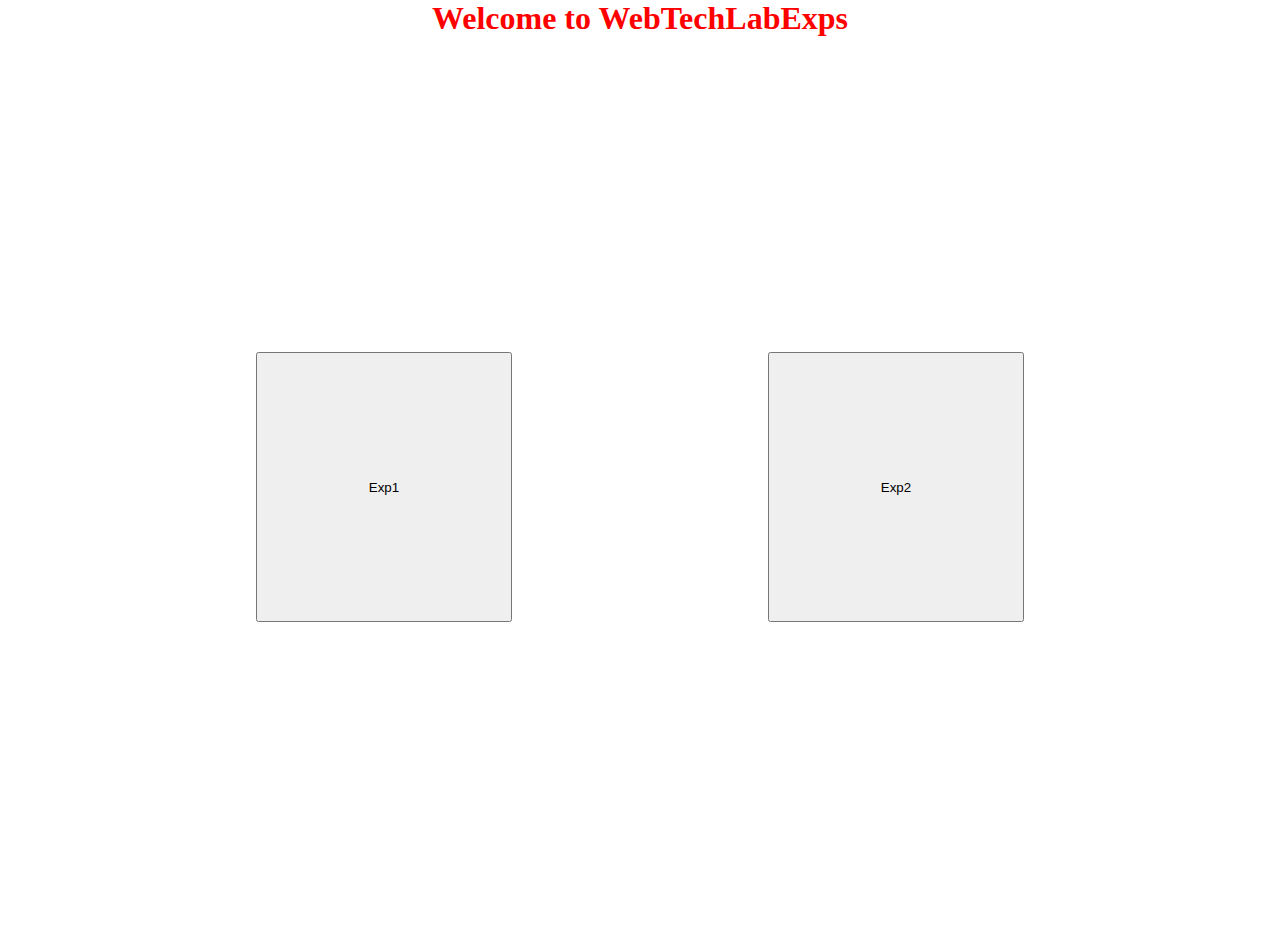
<file: index.html>
<!DOCTYPE html>
<html lang="en">
<head>
    <meta charset="UTF-8">
    <meta name="viewport" content="width=device-width, initial-scale=1.0">
    <title>Welcome to WebTechLabExps</title>
    <style>
        *{
            margin: 0;
            padding:0;
            box-sizing: border-box;
        }
        h1{
            color:red;
            text-align: center;
        }
        .container{
            display: flex;
            height:100vh;
            justify-content: space-evenly;
            align-items: center;
        }
        a{
            width:20%;
            height: 30%;
        }
        a button{
            width: 100%;
            height:100%;
        }
        a button:hover{
            cursor: pointer;
        }
    </style>
</head>
<body>
    <h1>Welcome to WebTechLabExps</h1>
    <div class="container">
        <a href="./Exp1/index.html"><button>Exp1</button></a>
        <a href="./Exp2/index.html"><button>Exp2</button></a>
    </div>
    </div>
</body>
</html>
</file>
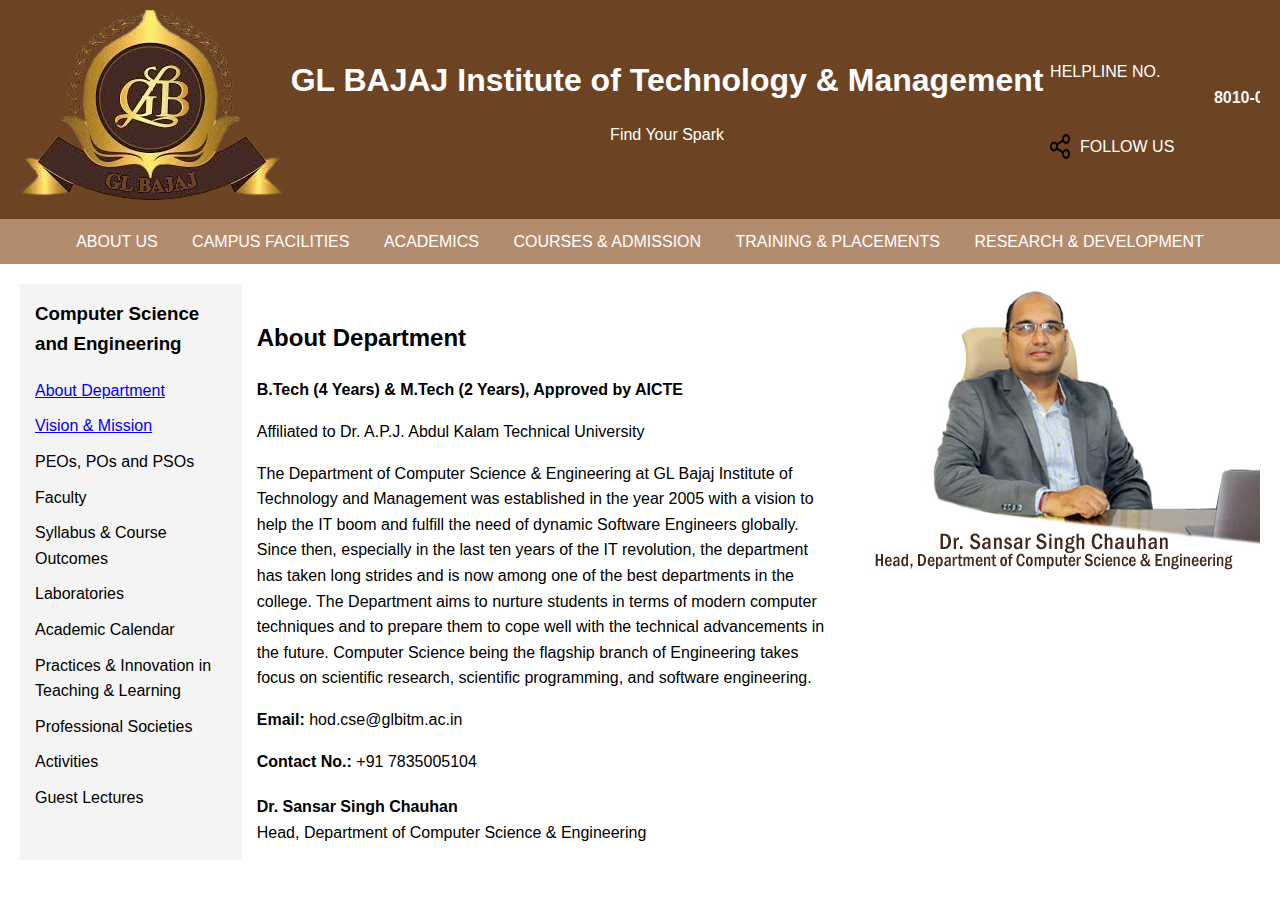
<file: Exp1/index.html>
<!DOCTYPE html>
<html lang="en">

<head>
    <meta charset="UTF-8">
    <meta name="viewport" content="width=device-width, initial-scale=1.0">
    <title>GL Bajaj - Computer Science Department</title>
    <link rel="stylesheet" href="styles.css">
    <link rel="icon" type="image/x-icon" href="./images/GLBajaj.png">
</head>

<body>

    <header class="header">
        <div class = "logopic">
            <img src="./images/GLBajaj.png" alt="">
        </div>
        <div class="logo">
            <h1>GL BAJAJ Institute of Technology & Management</h1>
            <p>Find Your Spark</p>
        </div>

        <div class="helpline">
            <p>HELPLINE NO.<strong><marquee behavior="" direction="">8010-000-234</marquee></strong></p>
            <p style = "display: flex;"><img src="./images/shareicon.png" alt="" width = 20px><span style = "margin-left:10px;">FOLLOW US</span> </p>
        </div>
    </header>

    <nav class="navbar">
        <a href="#">ABOUT US</a>
        <a href="#">CAMPUS FACILITIES</a>
        <a href="#">ACADEMICS</a>
        <a href="#">COURSES & ADMISSION</a>
        <a href="#">TRAINING & PLACEMENTS</a>
        <a href="#">RESEARCH & DEVELOPMENT</a>
    </nav>
    <main class="main-content">
        <aside class="sidebar">
            <h3>Computer Science and Engineering</h3>
            <ul>
                <li><a href = "#content">About Department</a></li>
                <li><a href = "VisionMission.html">Vision & Mission</a></li>
                <li>PEOs, POs and PSOs</li>
                <li>Faculty</li>
                <li>Syllabus & Course Outcomes</li>
                <li>Laboratories</li>
                <li>Academic Calendar</li>
                <li>Practices & Innovation in Teaching & Learning</li>
                <li>Professional Societies</li>
                <li>Activities</li>
                <li>Guest Lectures</li>
            </ul>
        </aside>
        <section class="content" id = "content">
            <h2>About Department</h2>
            <p><strong>B.Tech (4 Years) & M.Tech (2 Years), Approved by AICTE</strong></p>
            <p>Affiliated to Dr. A.P.J. Abdul Kalam Technical University</p>
            <p>The Department of Computer Science & Engineering at GL Bajaj Institute of Technology and Management was
                established in the year 2005 with a vision to help the IT boom and fulfill the need of dynamic Software
                Engineers globally. Since then, especially in the last ten years of the IT revolution, the department
                has taken long strides and is now among one of the best departments in the college. The Department aims
                to nurture students in terms of modern computer techniques and to prepare them to cope well with the
                technical advancements in the future. Computer Science being the flagship branch of Engineering takes
                focus on scientific research, scientific programming, and software engineering.</p>
            <p><strong>Email:</strong> hod.cse@glbitm.ac.in</p>
            <p><strong>Contact No.:</strong> +91 7835005104</p>
            <div class="profile">
                <p><strong>Dr. Sansar Singh Chauhan</strong><br>Head, Department of Computer Science & Engineering</p>
            </div>
        </section>
        <section class = "HOD-Image">
            <img src="./images/csehead.jpg" alt="">
        </section>
    </main>
</body>

</html>
</file>
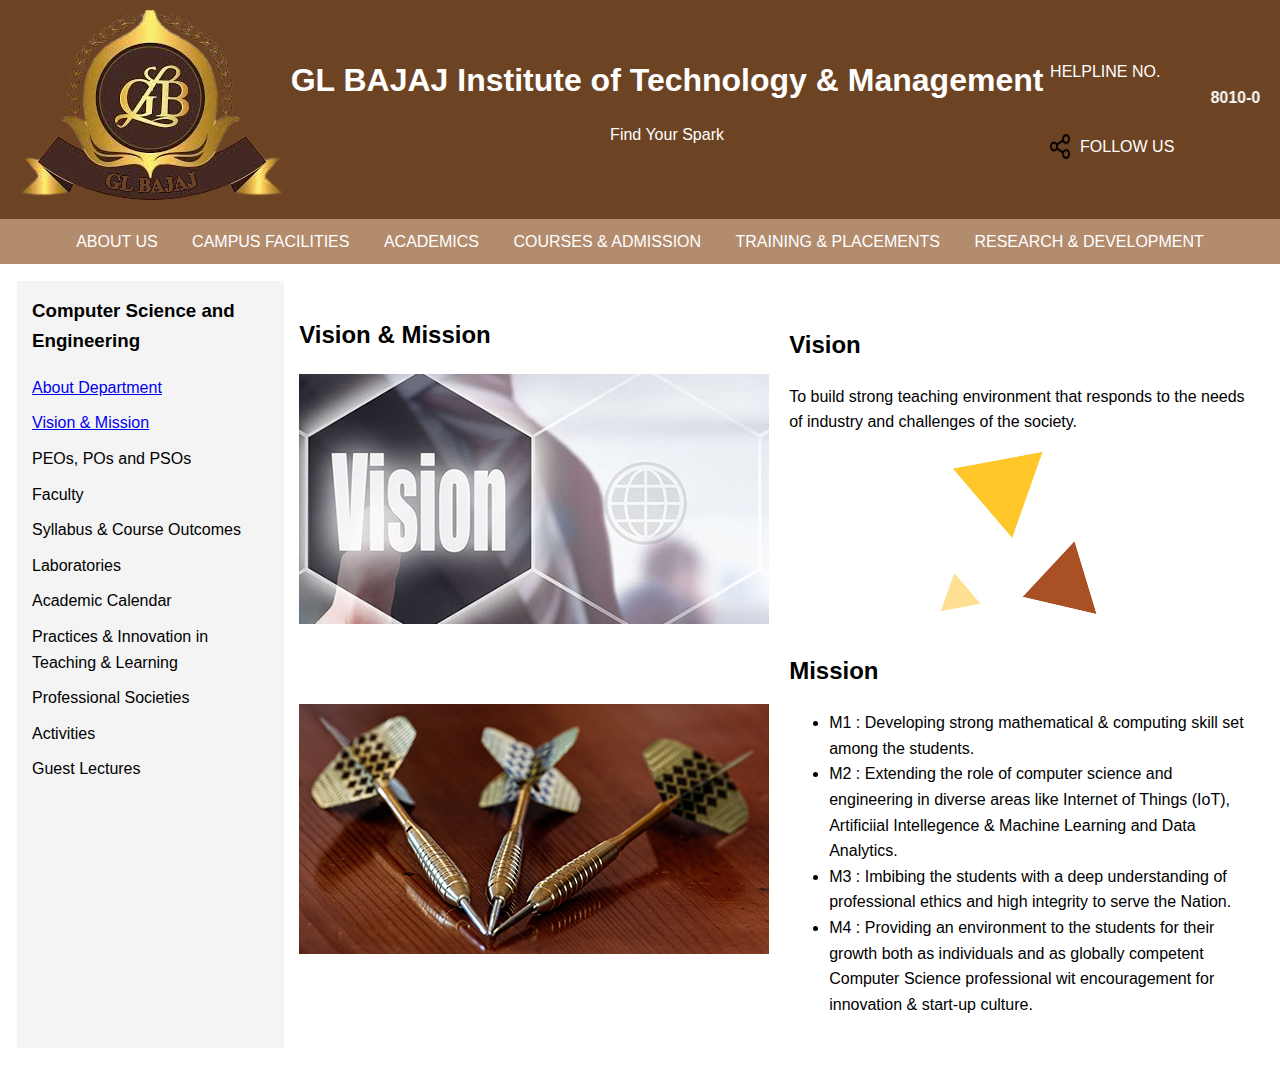
<file: Exp1/VisionMission.html>
<!DOCTYPE html>
<html lang="en">

<head>
    <meta charset="UTF-8">
    <meta name="viewport" content="width=device-width, initial-scale=1.0">
    <title>GL Bajaj/vision-mission</title>
    <link rel="stylesheet" href="stylesVM.css">
    <link rel="icon" type="image/x-icon" href="./images/GLBajaj.png">
</head>

<body>

    <header class="header">
        <div class = "logopic">
            <img src="./images/GLBajaj.png" alt="">
        </div>
        <div class="logo">
            <h1>GL BAJAJ Institute of Technology & Management</h1>
            <p>Find Your Spark</p>
        </div>

        <div class="helpline">
            <p>HELPLINE NO.<strong><marquee behavior="" direction="">8010-000-234</marquee></strong></p>
            <p style = "display: flex;cursor:pointer;"><img src="./images/shareicon.png" alt="" width = 20px><span style = "margin-left:10px;">FOLLOW US</span> </p>
        </div>
    </header>

    <nav class="navbar">
        <a href="#">ABOUT US</a>
        <a href="#">CAMPUS FACILITIES</a>
        <a href="#">ACADEMICS</a>
        <a href="#">COURSES & ADMISSION</a>
        <a href="#">TRAINING & PLACEMENTS</a>
        <a href="#">RESEARCH & DEVELOPMENT</a>
    </nav>
    <main class="main-content">
        <aside class="sidebar">
            <h3>Computer Science and Engineering</h3>
            <ul>
                <li><a href = "index.html">About Department</a></li>
                <li><a href = "#content">Vision & Mission</a></li>
                <li>PEOs, POs and PSOs</li>
                <li>Faculty</li>
                <li>Syllabus & Course Outcomes</li>
                <li>Laboratories</li>
                <li>Academic Calendar</li>
                <li>Practices & Innovation in Teaching & Learning</li>
                <li>Professional Societies</li>
                <li>Activities</li>
                <li>Guest Lectures</li>
            </ul>
        </aside>
        <section class="content" id = "content">
            <div class="vision">
                <div class="vision-image">
                    <h2>Vision & Mission</h2>
                    <img src="./images/VisionImg.jpg" alt="">
                </div>
                
                <div class="vision-content">
                    <div class="vision-content-part1">
                        <h2>Vision</h2>
                        <p>To build strong teaching environment that responds to the needs of industry and challenges of the society.</p>
                    </div>
                    <div class="vision-content-part2">
                        <img src="./images/star1.jpg" alt="">
                    </div>
                </div>
            </div>
            <div class="mission">
                <div class="misson-image">
                    <img src="./images/ArrowImg.jpg" alt="">
                </div>
                <div class="mission-content">
                    <h2>Mission</h2>
                    <p><ul>
                        <li>M1 : Developing strong mathematical & computing skill set among the students.</li>
                        <li>M2 : Extending the role of computer science and engineering in diverse areas like Internet of Things (IoT), Artificiial Intellegence & Machine Learning and Data Analytics.</li>
                        <li>M3 : Imbibing the students with a deep understanding of professional ethics and high integrity to serve the Nation.</li>
                        <li>M4 : Providing an environment to the students for their growth both as individuals and as globally competent Computer Science professional wit encouragement for innovation & start-up culture.</li>
                    </ul></p>
                </div>
            </div>
        </section>
        
    </main>
</body>

</html>
</file>
<file: Exp1/styles.css>
body {
  font-family: Arial, sans-serif;
  margin: 0;
  padding: 0;
  line-height: 1.6;
}

.header {
  display: flex;
  justify-content: space-between;
  align-items: center;
  background-color: #6d4423;
  color: white;
  padding: 10px 20px;
}

.header .logo {
  display:flex;
  flex-direction: column;
  align-items: center;
}

.header .logo h1 {
  margin: 0;
}

.navbar {
  background-color: #b38b6d;
  padding: 10px 0;
  text-align: center;
}

.navbar a {
  color: white;
  text-decoration: none;
  margin: 0 15px;
}

.main-content {
  display: flex;
  margin: 20px;
}

.sidebar {
  width: 25%;
  background-color: #f4f4f4;
  padding: 15px;
}

.sidebar h3 {
  margin-top: 0;
}

.sidebar ul {
  list-style-type: none;
  padding: 0;
}

.sidebar ul li {
  margin: 10px 0;
}

.content {
  width: 75%;
  padding: 15px;
}

.profile {
  margin-top: 20px;
  display: flex;
  align-items: center;
}

.profile img {
  width: 100px;
  height: auto;
  margin-right: 15px;
}

.profile p {
  margin: 0;
}
</file>
<file: Exp1/stylesVM.css>
body {
    font-family: Arial, sans-serif;
    margin: 0;
    padding: 0;
    line-height: 1.6;
  }
  
  .header {
    display: flex;
    justify-content: space-between;
    align-items: center;
    background-color: #6d4423;
    color: white;
    padding: 10px 20px;
  }
  
  .header .logo {
    display:flex;
    flex-direction: column;
    align-items: center;
  }
  
  .header .logo h1 {
    margin: 0;
  }
  
  .navbar {
    background-color: #b38b6d;
    padding: 10px 0;
    text-align: center;
  }
  
  .navbar a {
    color: white;
    text-decoration: none;
    margin: 0 15px;
  }
  
  .main-content {
    display: flex;
    margin: 17px;
  }
  
  .sidebar {
    width: 20%;
    background-color: #f4f4f4;
    padding: 15px;
  }
  
  .sidebar h3 {
    margin-top: 0;
  }
  
  .sidebar ul {
    list-style-type: none;
    padding: 0;
  }
  
  .sidebar ul li {
    margin: 10px 0;
  }
  
  .content {
    width: 80%;
    padding: 15px;
    display:flex;
    flex-direction: column;
  }

  .vision{
    display: flex;
    justify-content: space-around;
    align-items: center;
  }

  .vision .vision-content{
    margin-left: 20px;
    display: flex;
    flex-direction: column;
    align-items: center;
  }
  
  .mission{
    display: flex;
    justify-content: space-evenly;
    align-items: center;
  }

  .mission .mission-content{
    margin-left:20px;
  }
</file>
